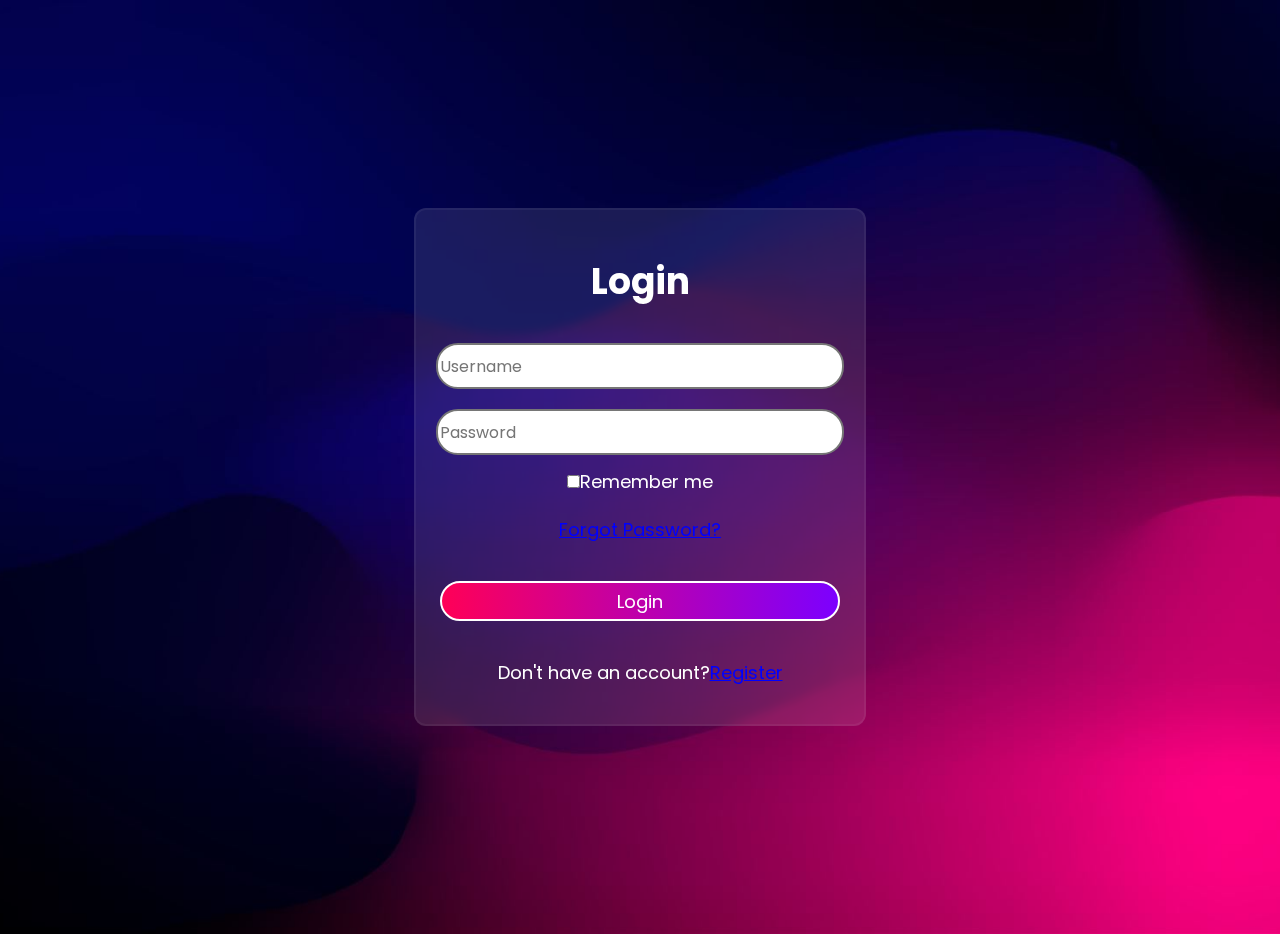
<file: index.html>
<!DOCTYPE html>
<html lang ='en'>
    <head>
        <meta charset="utf-8">
        <meta name="viewport" content="width=device-width,initial-scale=1.0">
        <link rel="stylesheet" href="styles.css">
        <link href="https://fonts.googleapis.com/css2?family=Poppins&display=swap" rel="stylesheet">
        <title>Login Page</title>
    </head>
    <body>
        <main id="ak">
            <h1>Login</h1>

            <div >
              <label><input id="a" type="text" placeholder="Username"></label><br>
                <label><input id ="b" type="text" placeholder="Password"></label>  
            </div>

            <div id="Forget">
              <label><input id="c" type="checkbox">Remember me</label><p ><a href="forgot.html" id="d">Forgot Password?</a></p>
            </div>

            <div id="button section">
                <button>
                    Login
                </button>
            </div>

            <div id="New acc">
                <p>Don't have an account?<a id="e" href="register.html">Register</a></p>
            </div>
        </main>
    </body>
</html>
</file>
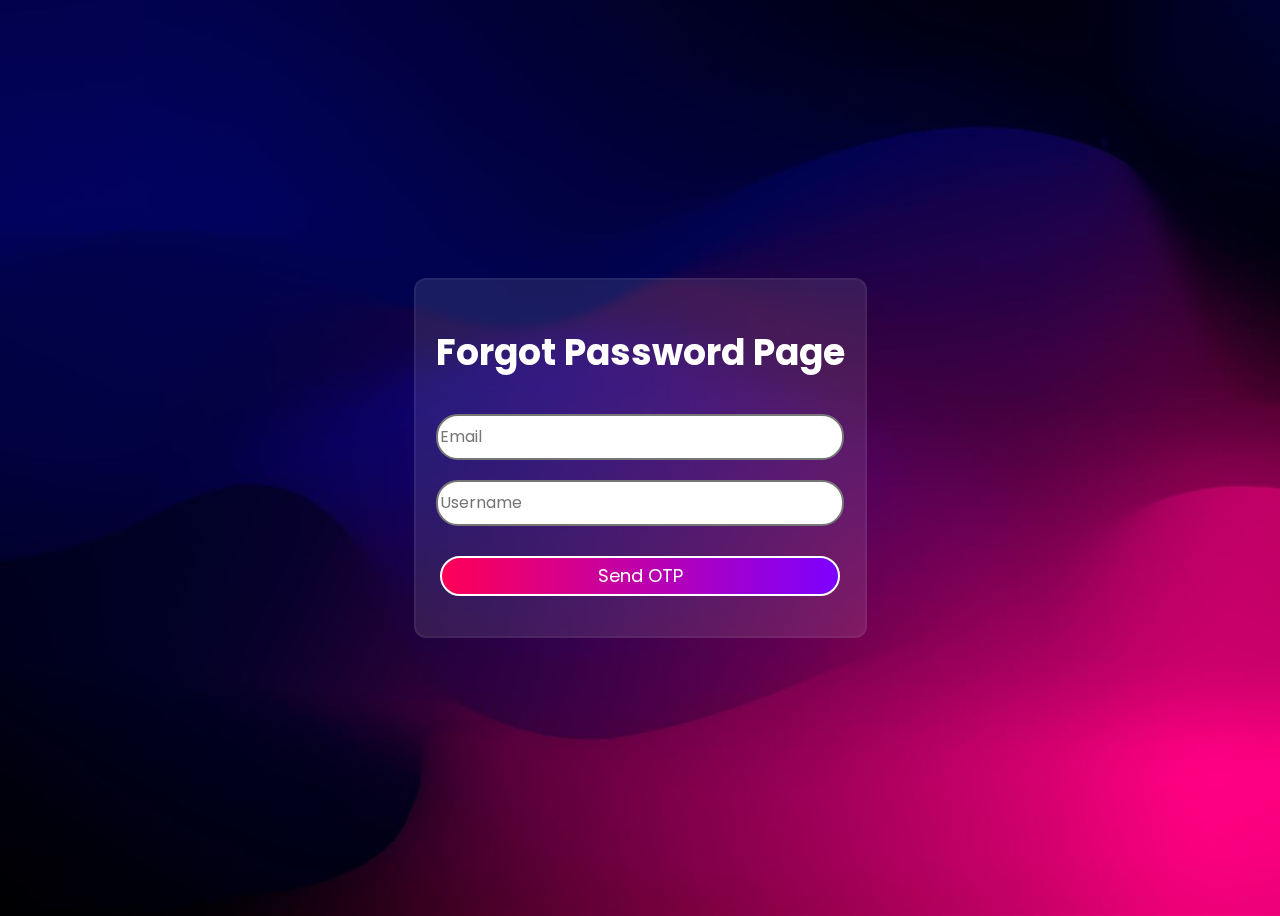
<file: forgot.html>
<!DOCTYPE html>
<html>
    <head>
        <meta charset="utf-8">
        <meta name="viewport" content="width=device-width,initial-scale=1.0">
        <link rel="stylesheet" href="styles.css">
        <link href="https://fonts.googleapis.com/css2?family=Poppins&display=swap" rel="stylesheet">
        <title>Forget Password Page</title>
    </head>
    <main id="ak">
        <div>
            <h1>Forgot Password Page</h1>
             <label><input id ="b" type="text" placeholder="Email"></label><br>
                <label><input id ="b" type="text" placeholder="Username"></label><br>
        </div>
            <div id="button section">
                   <a href="otp.html"><button>Send OTP</button></a>
        </div>
    </main>
</file>
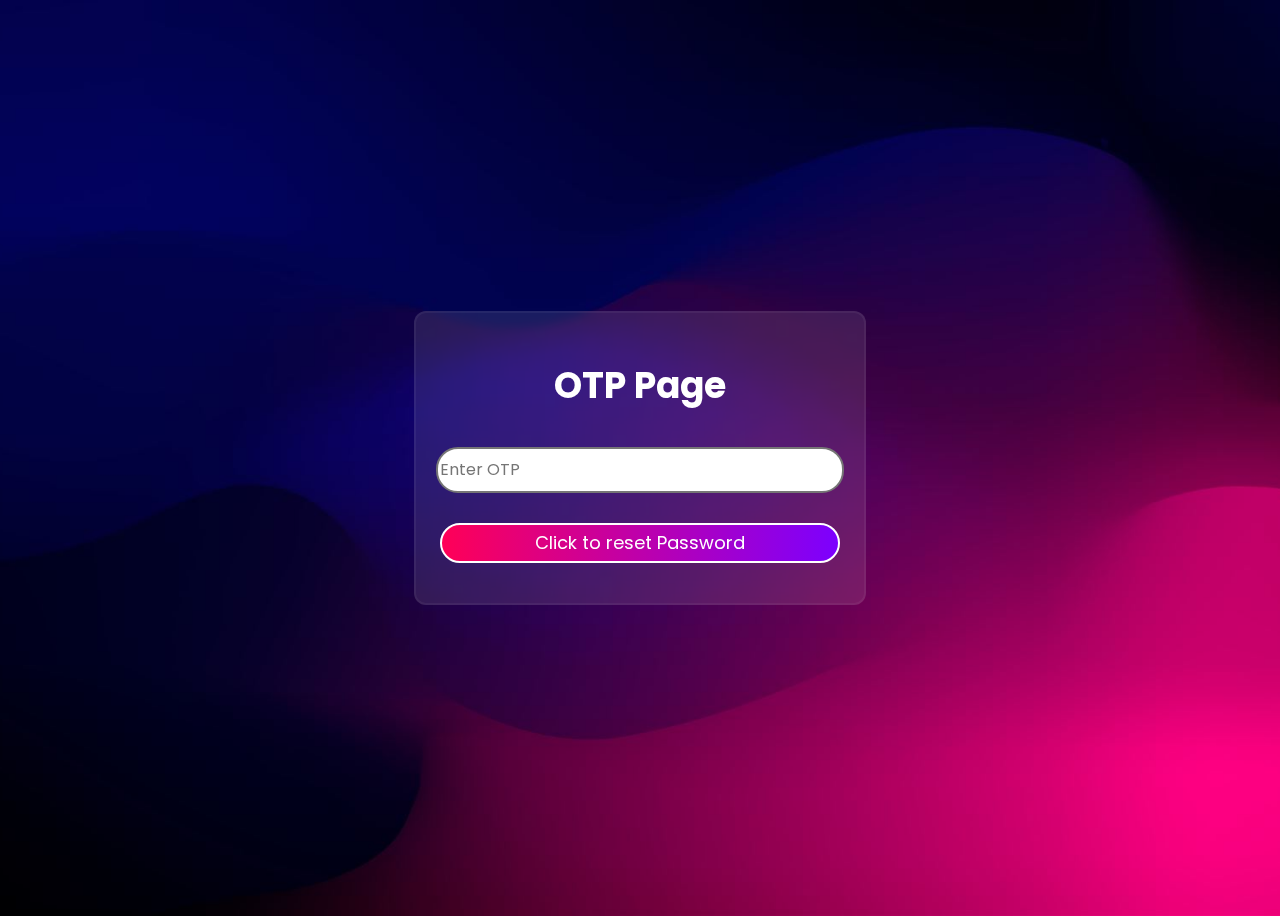
<file: otp.html>
<!DOCTYPE html>
<html>
    <head>
        <meta charset="utf-8">
        <meta name="viewport" content="width=device-width,initial-scale=1.0">
        <link rel="stylesheet" href="styles.css">
        <link href="https://fonts.googleapis.com/css2?family=Poppins&display=swap" rel="stylesheet">
        <title>OTP Page</title>
    </head>
    <main id="ak">
        <div>
            <h1>OTP Page</h1>
             <label><input id ="b" type="text" placeholder="Enter OTP"></label><br>
        </div>
            <div id="button section">
                   <a href="reset.html"><button>Click to reset Password</button></a>
        </div>
    </main>
</file>
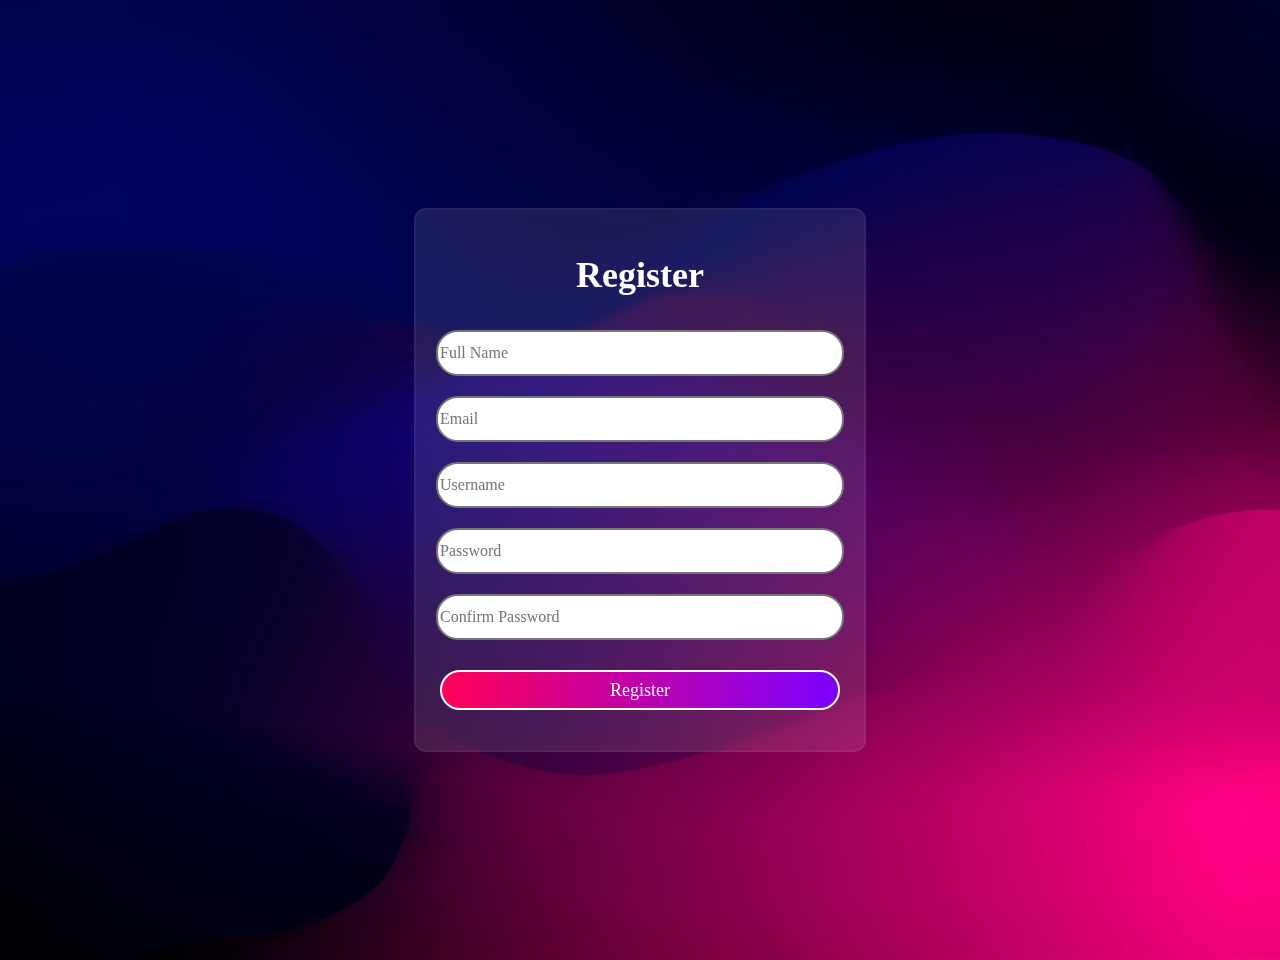
<file: register.html>
<!DOCTYPE html>
<html>
    <head>
        <meta charset="utf-8">
        <meta name="viewport" content="width=device-width,initial-scale=1.0">
        <link rel="stylesheet" href="styles.css">
        <title>Register Page</title>
    </head>
    <body>
        <main id="ak">
            <h1>Register</h1>
            <div >
              <label><input id="a" type="text" placeholder="Full Name"></label><br>
                <label><input id ="b" type="text" placeholder="Email"></label><br>
                <label><input id ="b" type="text" placeholder="Username"></label><br>
                <label><input id ="b" type="text" placeholder="Password"></label><br>
                <label><input id ="b" type="text" placeholder="Confirm Password"></label><br>
            </div>
              <div id="button section">
        <a href="index.html">
                <button>
                    Register
                </button>
        </a>
            </div>

        </main>
    </body>
</html>
</file>
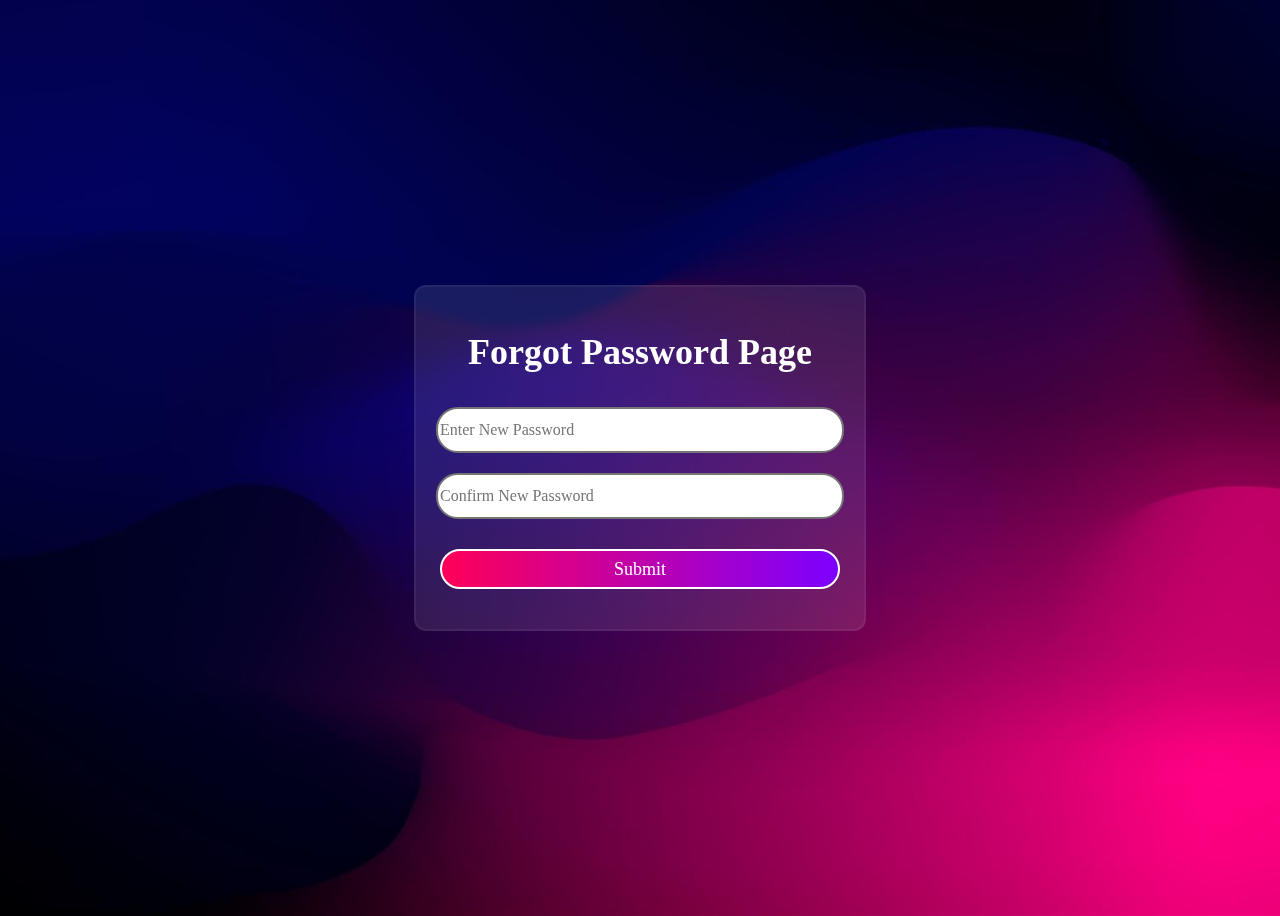
<file: reset.html>
<!DOCTYPE html>
<html>
    <head>
        <meta charset="utf-8">
        <meta name="viewport" content="width=device-width,initial-scale=1.0">
        <link rel="stylesheet" href="styles.css">
        <title>Forget Password Page</title>
    </head>
    <main id="ak">
        <div>
            <h1>Forgot Password Page</h1>
             <label><input id ="b" type="text" placeholder="Enter New Password"></label><br>
                <label><input id ="b" type="text" placeholder="Confirm New Password"></label><br>
        </div>
            <div id="button section">
              
                   <a href="index.html"><button>Submit</button></a>
        </div>
    </main>
</file>
<file: styles.css>
body{
    background-image:url("abstract-simple-colors-8k-1920x1080.jpg");
   background-repeat: no-repeat;
    background-position: center ;
    background-size: cover;
    display: flex;
    justify-content: center;
    align-items: center;
    flex-direction: column;
    min-height:100vh;
    color: white;
}

main{
    font-family:'Poppins';
    font-size:large;
    text-align: center;
    background-color: rgba(255, 255, 255, 0.1);  /* lighter & more transparent */
backdrop-filter: blur(5px);   
    margin: 200px auto ;
    max-width:500px;
    border-style: solid;
    border-radius: 12px;
    border-color:white;
    border-width: 4px;
    padding:20px;
}
#a,#b{
   border-style:solid;
    color:black;
    border-radius:22px;
    outline: none;
     width: 400px;
    height: 40px;
    font-family: 'Poppins';
    font-size:medium;
     background-color: rgb(255, 255, 255);
     padding:20px auto;
     margin: 10px auto;
     caret-color: black;
}

#a:focus,#b:focus{
    color:black;
}
#ak{
    border-style:solid;
    border-width: 2px;
    border-color: rgba(255,255,255,0.05);

}
button{
width: 400px;
height: 40px;
background: linear-gradient(to right, #ff0057, #7c00ff);
 margin: 20px auto;
 border-style: solid;
    border-radius: 22px;
    border-color:white;
font-family: 'Poppins';
font-size: large;
color: white;
}
button:hover{
    background-color:linear-gradient(to right, #ff0057, #7c00ff);
    opacity: 50%;
    border-color: white;
}
#a,#b,#c,#d{
    margin: 10px auto;
}

#Forget{
    display: inline-block;
}
#e,#d{
    color: blue;
}
#d:hover,#e:hover{
    color:white
}
</file>
